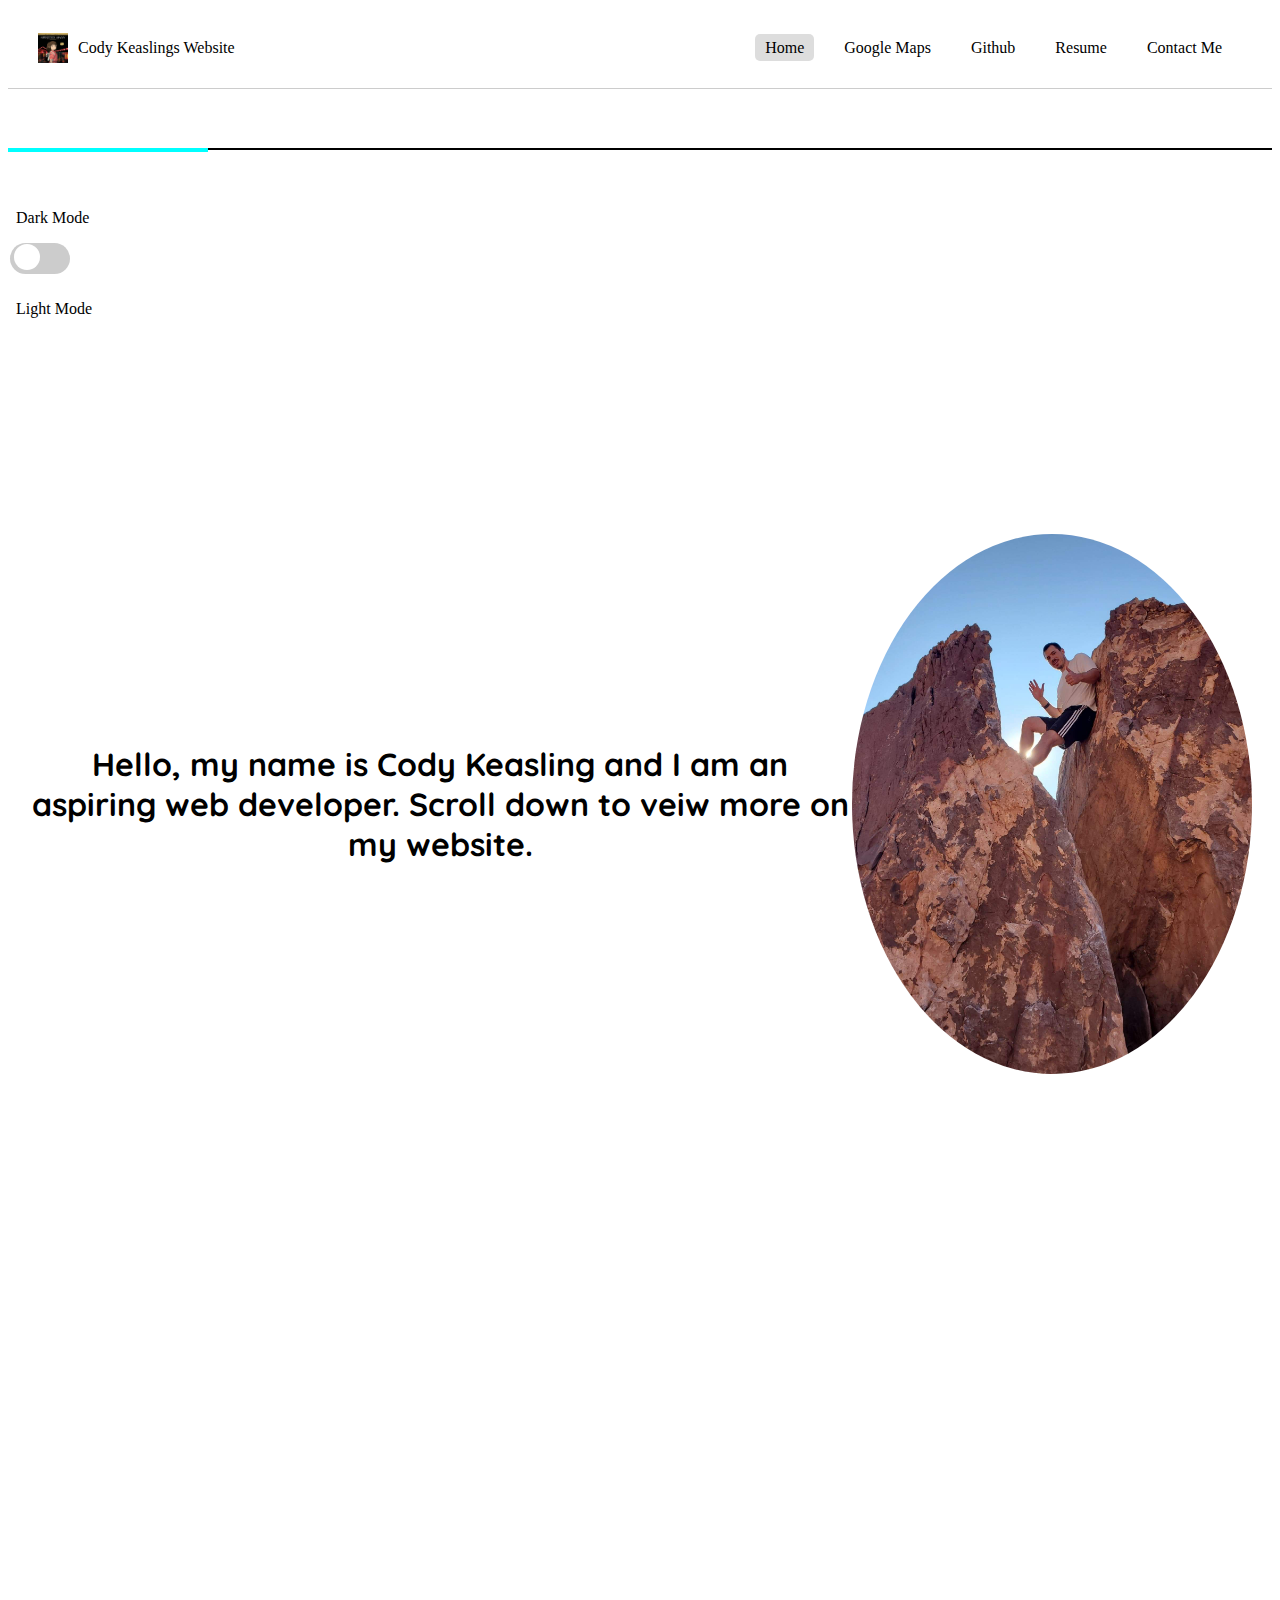
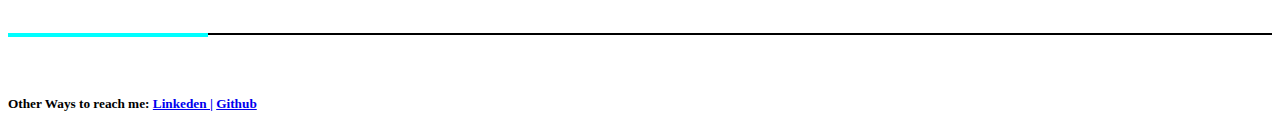
<file: index.html>
<!DOCTYPE html>
<html lang="en">
<head>
    <meta charset="UTF-8">
    <meta name="viewport" content="width=device-width, initial-scale=1.0">
    <title>C1Class-Project 14</title>
    <link rel="preconnect" href="https://fonts.googleapis.com">
    <link rel="preconnect" href="https://fonts.gstatic.com" crossorigin>
    <link href="https://fonts.googleapis.com/css2?family=Quicksand&display=swap" rel="stylesheet">
    <link rel="stylesheet" href="./css/style.css">
    <meta name="description" content="Project 11 for C1 class">
</head>
<body>
  <header>
    <div class="navbar">
        <div class="logo-container">
            <img src="./media/movie.jpg" alt="Logo" class="logo">
            <span>Cody Keaslings Website</span>
        </div>
        <nav>
            <ul>
                <li><a href="#" class="active">Home</a></li>
                <li><a href="googleMaps.html">Google Maps</a></li>
                <li><a href="https://github.com/c-keasling">Github</a></li>
                <li><a href="./resume.html">Resume</a></li>
                <li><a href="#" id="contact">Contact Me</a></li>
            </ul>
        </nav>
    </div>
     <div class="breaklink-container">
                <div class="breaklink">
                    <div class="highlight"></div>
                </div>
      </div>
    <div class="dark-mode-container">
        <p class="mode-status">Dark Mode</p>
        <label class="toggle-switch">
            <input type="checkbox" id="mode-toggle">
            <span class="slider"></span>
        </label>
       
        <p>Light Mode</p>
    </div>
  
</header> 
      <!-- hidden modal for my contact form -->
      <div class="modal hidden" style="position: fixed; top: 20%; left: 20%; width: 60%; height: 60%; background-color: white; z-index: 1000; border: 1px solid black; background-image: url('./media/topography.webp');">
        <button class="close-modal" style="position: absolute; top: 5%; right: 5%;">&times;</button>
        <div id="form-submitted-msg">Form successfully submitted!</div>
        <form action="example.html" method="post" class="Form"  id="contactForm">
          <h2>
            Provide your email and I will reach out to you as soon as possible.
          </h2>
          <div class="input-group">
            <label for="Name" class="form-label">Name </label>
            <input type="text" id="Name" name="Name" class="form-control" required>
            <small class="error-msg invalid-feedback"></small>
          </div>
          <div class="input-group">
            <label for="subject" class="form-label">Subject: </label>
            <input type="text" id="subject" name="subject" class="form-control" required>
            <small class="error-msg invalid-feedback"></small>
          </div>
          <div class="input-group">
            <label for="email" class="form-label">Email: </label>
            <input type="email" id="email" name="email" class="form-control" required>
            <small class="error-msg invalid-feedback"></small>
          </div>
          <div class="input-group message">
            <label for="Message" class="form-label">Message: </label>
              <textarea id="Message" name="Message" class="form-control" required></textarea>
              <small class="error-msg invalid-feedback"></small>
          </div>
          <div class="form-btns">
            <button type="submit" class="submit" id="submit">SUBMIT</button>
          </div>
        </form>
    </div>
      <div class="overlay hidden"></div>
  
      <main class="grid">
        <!--Main landing view-->
        <div class ="landing">
          <h1>Hello, my name is Cody Keasling and I am an aspiring web developer. Scroll down to veiw more on my website.</h1>
          <img src="./media/rock climbing.jpg" alt="a person climbing two rocks" border-radius: 50%>
        </div>
        <!--second veiw--> 
          <div class="Career grid">
            <div class="head lab">
                <h2>My career</h2>
            </div>
            <div class="lab">
                <img src="./media/image (1).png" alt="somebody climbing a boulder">
            </div>
            <div class="amazon">
                <img src="./media/amazonlogo.png" alt="Amazon logo" class="amazon">
            </div>
            <div class="lab">    
                <h3>Data Analyst:</h3>
            </div>
            <div class="amazon">
                <h3>Warehouse Associate:</h3>
            </div>
            <div class="detail lab">
                <p>As a Data Analyst at Amazon, I work closely with the esteemed LAS1 Lab team. Together, we design advanced tools to boost organizational efficiency. Guided by a shared vision, we innovate solutions that enhance productivity. Our combined expertise ensures a flexible business environment that adapts to changing operational demands.</p>
            </div> 
            <div class="detail amazon">      
                <p class="amazon"> Prior to my tenure as a Data Analyst, I dedicated six years as a warehouse associate at Amazon. During this period, I gained diverse experience across multiple departments and roles. I've had the opportunity to work in four distinct facilities, including Customer Returns, Nonsort FC, AR Sortable FC, and IXD. With my comprehensive exposure to nearly all Tier 1 responsibilities at Amazon, I pride myself on my versatile skill set and in-depth understanding of the company's operations. </p>
            </div>
            
        </div>
      </main>
            
  <div class ="Projects">
    <h2>My Web Developement Projects</h2>
    
    <div class="flex">
      <div class="card" style="width: 18rem;">
        <img class="card-img-top" src="./media/guessingGame.png" alt="image of game">
        <div class="card-body">
            <h3 class="card-title">Guessing game</h3>
            <p class="card-text">My first project using DOM manipulation. Use this webpage <a href="https://c-keasling.github.io/drumkit/">Guessing game</a> to play a game to try and guess a number between 1 to 20. Keep playing to get a better highscore.</p>
        </div>
    </div>
    <div class="card" style="width: 18rem;">
        <img class="card-img-top" src="media/calculator.png" alt="Calculator display">
        <div class="card-body">
            <h3 class="card-title">Calculator</h3>
            <p class="card-text">Check out this Calulator made using OOP <a href="https://c-keasling.github.io/Calculator/"> here </a> and look at the repo <a href="https://github.com/c-keasling/Calculator">here</a></p>
        </div>
    </div>
    <div class="card" style="width: 18rem;">
        <img class="card-img-top" src="./media/Drumkit.png" alt="image of drum kit">
        <div class="card-body">
            <h3 class="card-title">Drumkit</h3>
            <p class="card-text">Click on the link: <a href="https://c-keasling.github.io/drumkit/">Drumkit Webpage</a>  to play an interactive drumset. I implemented its interactivity using 'keydown' and 'click' event listeners in JavaScript.</p>
        </div>
    </div>
    <div class="card" style="width: 18rem;">
      <img class="card-img-top" src="media/nflquiz.png" alt="NFL quiz display">
      <div class="card-body">
          <h3 class="card-title">NFL Quiz</h3>
          <p class="card-text">Play this nfl<a href="https://c-keasling.github.io/project12/"> quiz </a> and try and score all seven points for touchdown celebration</p>
      </div>
  </div>
    </div>
  </div>
    <div class="breaklink-container">
      <div class="breaklink">
          <div class="highlight"></div>
      </div>
  </div>
  
    <h5 style="color: black;"><strong>Other Ways to reach me:</strong>
    <a href="https://www.linkedin.com/in/cody-keasling-25a703276">Linkeden |</a> 
    <a href="https://github.com/c-keasling">Github</a>
    <script src="https://cdn.jsdelivr.net/npm/bootstrap@5.3.1/dist/js/bootstrap.bundle.min.js" integrity="sha384-HwwvtgBNo3bZJJLYd8oVXjrBZt8cqVSpeBNS5n7C8IVInixGAoxmnlMuBnhbgrkm" crossorigin="anonymous"></script>
    <script src="javascript/script.js"></script>  
</body>

</html>
</file>
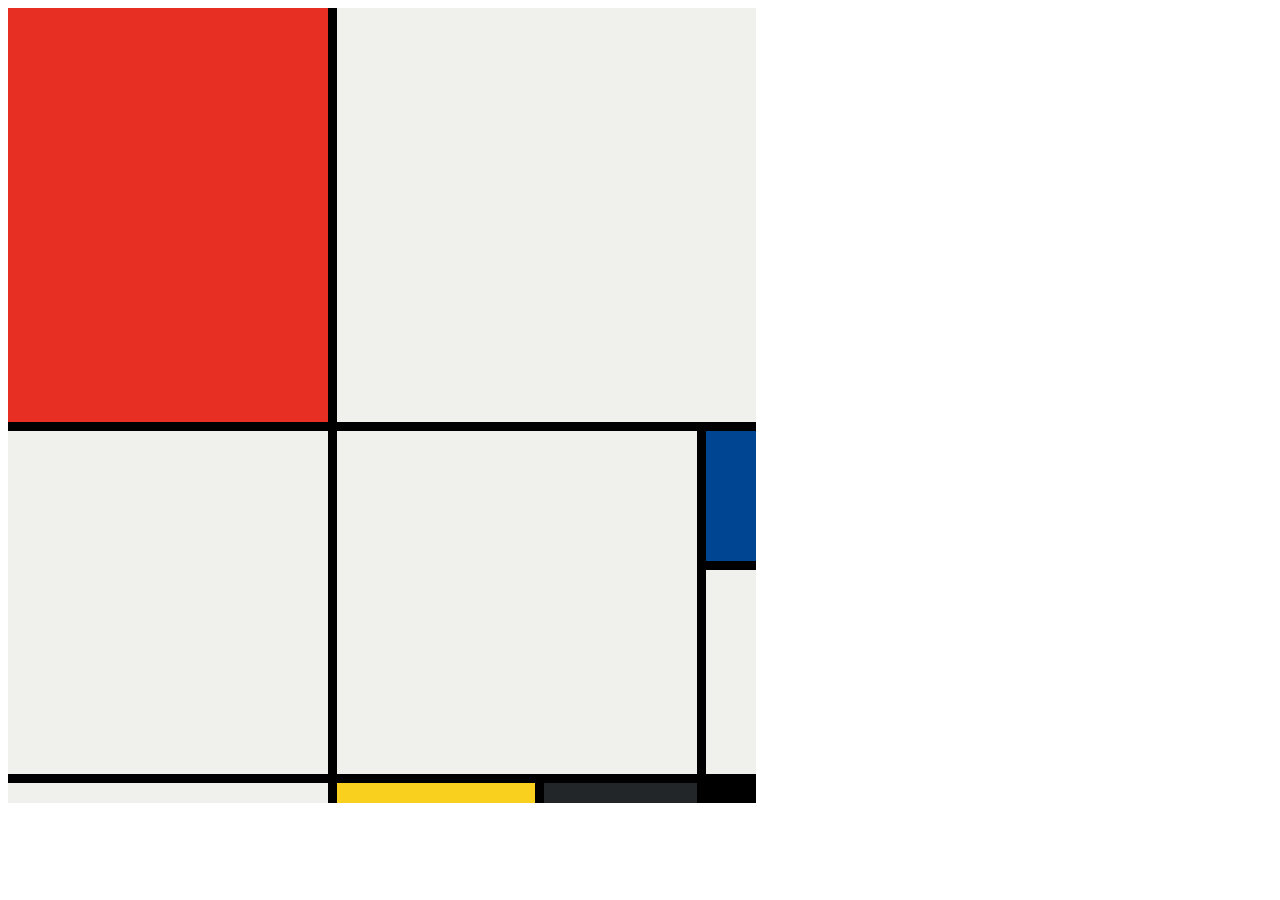
<file: grid.html>
<!DOCTYPE html>
<html lang="en">
  <head>
    <meta charset="UTF-8" />
    <meta name="viewport" content="width=device-width, initial-scale=1.0" />
    <title>Mondrian Project</title>
    <style>
      .container {
        display: grid;
        grid-template-columns: 320px 198px 153px 50px;
        grid-template-rows: 414px 130px 204px 20px;
        gap: 9px;
        background-color: #000;
        width: 748px;
        height: 795px;
      }
      .white {
        background-color: #f0f1ec;
      }
      .blue {
        background-color: #004592;
        height: 130px;
        width: 50px;
        grid-column-start: 4;
        grid-row-start: 2;
        order: 8;
      }
      .two {
        order: -4;
        grid-column-start: 2;
        grid-column-end: 5;
      }
      .three {
        grid-column-start: 1;
        grid-row-start: 1;
        grid-row: span 2;
        order: -3;
      }
      .four {
        order: -2;
        grid-column-start: 2;
        grid-column-end: 4;
        grid-row-start: 2;
        grid-row-end: 4;
      }
      .red {
        background-color: #e72f24;
        order: -5;
      }
      .black {
        height: 20px;
        width: 153px;
        background-color: #232629;
        grid-column-start: 3;
        grid-row-start: 4;
      }
      .yellow {
        height: 20px;
        width: 198px;
        background-color: #f9d01e;
        grid-column-start: 2;
        grid-row-start: 4;
      }
    </style>
  </head>

  <body>
    <div class="container">
      <div class="item red"></div>
      <div class="item white one"></div>
      <div class="item white two"></div>
      <div class="item white three"></div>
      <div class="item blue"></div>
      <div class="item white four"></div>
      <div class="item yellow"></div>
      <div class="item black"></div>
      <div class="item white five"></div>
    </div>
  </body>
</html>
</file>
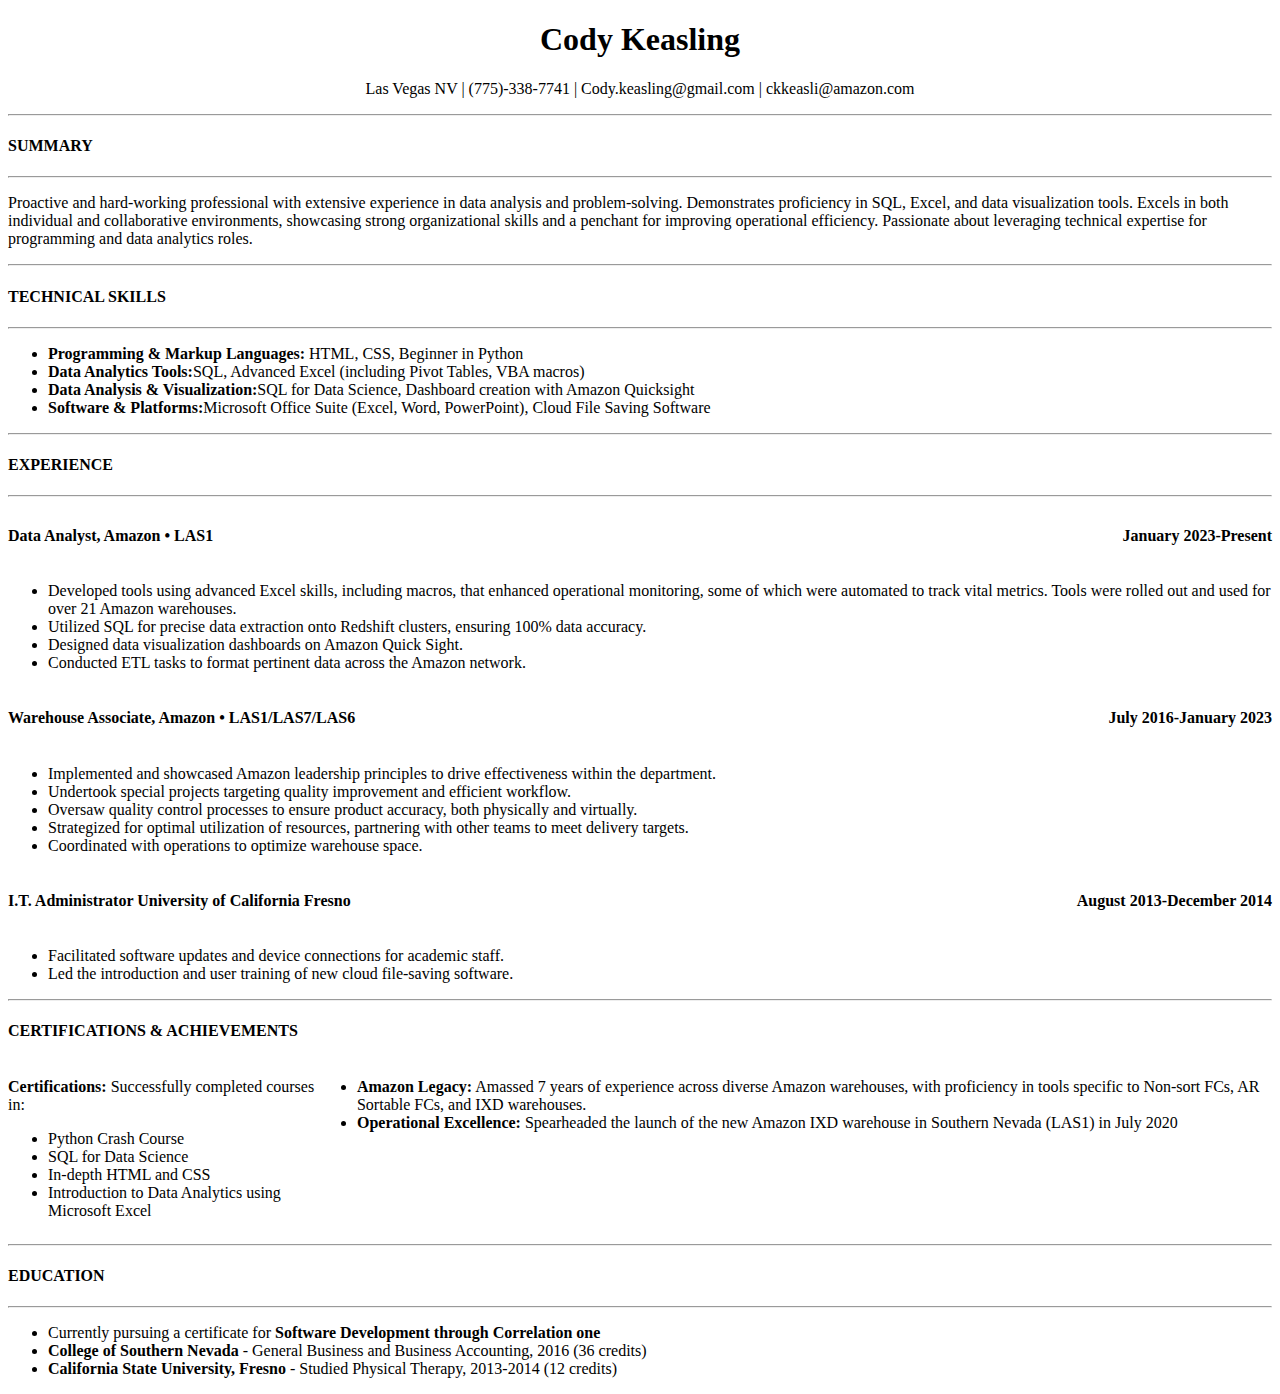
<file: resume.html>
<!DOCTYPE html>
<html lang="en">
  <head>
    <meta charset="UTF-8" />
    <meta name="viewport" content="width=device-width, initial-scale=1.0" />
    <title>Cody Keasling Resume</title>
    <style>
      .title {
        display: flex;
        justify-content: space-between;
      }
    </style>
  </head>
  <body>
    <div>
      <h1 style="text-align: center">Cody Keasling</h1>
      <p style="text-align: center">
        Las Vegas NV | (775)-338-7741 | Cody.keasling@gmail.com |
        ckkeasli@amazon.com
      </p>
    </div>
    <hr />
    <h4>SUMMARY</h4>
    <hr />
    <p>
      Proactive and hard-working professional with extensive experience in data
      analysis and problem-solving. Demonstrates proficiency in SQL, Excel, and
      data visualization tools. Excels in both individual and collaborative
      environments, showcasing strong organizational skills and a penchant for
      improving operational efficiency. Passionate about leveraging technical
      expertise for programming and data analytics roles.
    </p>
    <hr />
    <h4>TECHNICAL SKILLS</h4>
    <hr />
    <ul>
      <li>
        <strong>Programming & Markup Languages:</strong> HTML, CSS, Beginner in
        Python
      </li>
      <li>
        <strong>Data Analytics Tools:</strong>SQL, Advanced Excel (including
        Pivot Tables, VBA macros)
      </li>
      <li>
        <strong>Data Analysis & Visualization:</strong>SQL for Data Science,
        Dashboard creation with Amazon Quicksight
      </li>
      <li>
        <strong>Software & Platforms:</strong>Microsoft Office Suite (Excel,
        Word, PowerPoint), Cloud File Saving Software
      </li>
    </ul>
    <hr />
    <h4>EXPERIENCE</h4>
    <hr />
    <div class="title">
      <h4>Data Analyst, Amazon • LAS1</h4>
      <h4>January 2023-Present</h4>
    </div>
    <ul>
      <li>
        Developed tools using advanced Excel skills, including macros, that
        enhanced operational monitoring, some of which were automated to track
        vital metrics. Tools were rolled out and used for over 21 Amazon
        warehouses.
      </li>
      <li>
        Utilized SQL for precise data extraction onto Redshift clusters,
        ensuring 100% data accuracy.
      </li>
      <li>Designed data visualization dashboards on Amazon Quick Sight.</li>
      <li>
        Conducted ETL tasks to format pertinent data across the Amazon network.
      </li>
    </ul>
    <div>
      <div class="title">
        <h4>Warehouse Associate, Amazon • LAS1/LAS7/LAS6</h4>
        <h4>July 2016-January 2023</h4>
      </div>
      <ul>
        <li>
          Implemented and showcased Amazon leadership principles to drive
          effectiveness within the department.
        </li>
        <li>
          Undertook special projects targeting quality improvement and efficient
          workflow.
        </li>
        <li>
          Oversaw quality control processes to ensure product accuracy, both
          physically and virtually.
        </li>
        <li>
          Strategized for optimal utilization of resources, partnering with
          other teams to meet delivery targets.
        </li>
        <li>Coordinated with operations to optimize warehouse space.</li>
      </ul>
      <div class="title">
        <h4>I.T. Administrator University of California Fresno</h4>
        <h4>August 2013-December 2014</h4>
      </div>
      <ul>
        <li>
          Facilitated software updates and device connections for academic
          staff.
        </li>
        <li>
          Led the introduction and user training of new cloud file-saving
          software.
        </li>
      </ul>
    </div>
    <hr />
    <h4>CERTIFICATIONS & ACHIEVEMENTS</h4>
    <div class="title">
      <div>
        <p>
          <strong>Certifications:</strong> Successfully completed courses in:
        </p>
        <ul>
          <li>Python Crash Course</li>
          <li>SQL for Data Science</li>
          <li>In-depth HTML and CSS</li>
          <li>Introduction to Data Analytics using Microsoft Excel</li>
        </ul>
      </div>
      <div>
        <ul>
          <li>
            <strong>Amazon Legacy:</strong> Amassed 7 years of experience across
            diverse Amazon warehouses, with proficiency in tools specific to
            Non-sort FCs, AR Sortable FCs, and IXD warehouses.
          </li>
          <li>
            <strong>Operational Excellence:</strong>
            Spearheaded the launch of the new Amazon IXD warehouse in Southern
            Nevada (LAS1) in July 2020
          </li>
        </ul>
      </div>
    </div>
    <hr />
    <h4>EDUCATION</h4>
    <hr />
    <ul>
      <li>
        Currently pursuing a certificate for
        <strong>Software Development through Correlation one</strong>
      </li>
      <li>
        <strong>College of Southern Nevada</strong>
        - General Business and Business Accounting, 2016 (36 credits)
      </li>
      <li>
        <strong> California State University, Fresno</strong>
        - Studied Physical Therapy, 2013-2014 (12 credits)
      </li>
    </ul>
  </body>
</html>
</file>
<file: css/style.css>
.landing{
    display: flex;
    justify-content: space-between; 
    align-items: center; 
    height: 100vh;
    padding: 20px; 
    grid-column: span 2;
  }
  .landing img{
    border-radius: 50%;
    height: 60vh;
  }
  .Career{
    height: 100vh;
  }
  .Projects{
    height: 100vh;
    align-items: center; 
    height: 100vh;
    padding: 20px; 
  }

  .navbar {
    display: flex;
    justify-content: space-between;
    align-items: center;
    padding: 15px 30px;
    border-bottom: 1px solid #ccc;
}

.logo-container {
    display: flex;
    align-items: center;
}

.logo {
    width: 30px;
    height: 30px;
    margin-right: 10px;
}

nav ul {
    list-style: none;
    padding: 0;
    display: flex;
}

nav li {
    margin: 0 10px;
}

nav a {
    text-decoration: none;
    color: black;
    padding: 5px 10px;
    border-radius: 5px;
    transition: background-color 0.3s;
}

nav a:hover {
    background-color: cornsilk;
    color: black;
    border-radius: 10%;
}

nav a.active {
    background-color: #ddd;
}

h1{
    text-align: center;
    font-family: 'Quicksand', sans-serif;
}
h2{
    text-align: center;
}
h3{
    font-family: 'Cedarville Cursive', cursive;
    color: blue;
    font-weight: bolder;
    font-size: x-large;
    background-color: rgb(102, 207, 248);
}
h4 { 
    text-align: center; 
    background-color: aqua; 
    border: solid blue;
    box-shadow: 10px 10px rgba(32, 32, 253, 0.61);
    width: 400px;
}
img {
    justify-content: center;
    align-items: center;
    height: 150px;
    width: 400px;
    }
.head{
    grid-column: span 2;
}
.card{
    width: 50%;
    border: solid;

}
.container{
    display: flex;
}
.grid {
    display: grid;
    grid-template-columns: auto auto; 
    grid-template-rows: auto auto auto auto;
    gap: 20px;
    text-align: center;
}
.contact{
    text-align: center;
}
.detail{
    background-color: cornsilk;
}
.flex{
    display: flex;
    gap: 20px;
    justify-content: space-around;
}
@media screen and (max-width: 880px) {
    .flex{ 
        display: flex;
        gap: 20px;
        flex-direction: column;
        justify-content: center;
        align-items: center;

    }
    .grid { 
        display: flex;
        flex-direction: column;
        justify-content: center;
        align-items: center;
    }
    .amazon{
        order: 8;
    }
    .Form {
        margin: 10px;
    }
    input {
        margin-top: 10px;
    }
}

@media screen and (max-height: 700px){
    .Form {
        padding-top: 120px;
        margin-top: 100px;
      }
      .Form > h2 {
        margin-top: 100px;
    }
}
@media screen and (max-height: 550px){
    .Form {
        padding-top: 820px;
        margin-top: 200px;
      }
      .Form > h2 {
        margin-top: 800px;
    }
}

.breaklink-container {
    width: 100%;
    display: flex;
    align-items: center;
    justify-content: center;
    position: relative;
    height: 80px; 
    margin: 20px 0;
}

.breaklink {
    width: 100%; 
    height: 2px; 
    background-color: rgb(0, 0, 0); 
    position: relative;
}

.highlight {
    width: 200px; 
    height: 4px; 
    background-color: aqua; 
    position: absolute;
    animation: moveHighlight 7s linear infinite;
}

@keyframes moveHighlight {
    0%, 100% {
        left: 0;
    }
    50% {
        left: calc(100% - 40px);
    }
}
.nav-item:hover{
    background-color: cornsilk;
    color: black;
    border-radius: 10%;
}
.card {
    transform-origin: center;
    transition: transform 0.3s, box-shadow 0.3s;
    box-shadow: 0 4px 8px black;
}

.card:hover {
    transform: scale(1.1);
    box-shadow: 0 8px 16px aqua;
}

.card:hover .card-img-top {
    opacity: 0.8;
}

.container {
    display: fixed;
    top: 10px; 
    right: 10px; 
    z-index: 1000; 
    font-size: 12px; 
    display: flex;
    align-items: center;
    flex-direction: row-reverse;
  }
  .mode-status {
    margin-right: 8px; 
  }
  .dark-mode {
    background-color: #333;
    color: #f0f0f0;
    transition: all 0.4s ease-in;
  }
  
  .toggle-switch {
    position: relative;
    display: inline-block;
    width: 60px;  
    height: 31px; 
    margin-bottom: 0.63rem;
    margin-inline: auto;
    margin-left: 2px;
    margin-right: 0;
  }
  
  .toggle-switch input {
    opacity: 0;
    width: 0;
    height: 0;
  }
  
  .slider {
    position: absolute;
    cursor: pointer;
    top: 0;
    left: 0;
    right: 0;
    bottom: 0;
    background-color: #ccc;
    transition: all 0.4s ease-in;
    border-radius: 34px;
  }
  
  .slider:before {
    position: absolute;
    content: "";
    height: 1.63rem;
    width: 1.63rem;
    left: 0.25rem;
    bottom: 0.25rem;
    background-color: white;
    transition: 0.4s;
    border-radius: 50%;
  }
  
  input:checked + .slider {
    background-color: #f39f21;
  }
  
  input:focus + .slider {
    box-shadow: 0 0 2px #f38021;
  }
  
  input:checked + .slider:before {
    transform: translateX(1.63rem);
  }
  .mode-status, p:last-child {
    margin-left: 8px; 
}
.dark-mode .detail p {
    color: #0602f0; 
}
.dark-mode .fs-4 p {
    color: #0602f0; 
}
.slide-in {
    transform: translateY(0) !important; 
    opacity: 1 !important; 
    transition: all 3s !important;
}



  .Career, .Projects {
    transform: translateY(100px); 
    opacity: 0;
}

.show-modal {
    font-size: 2rem;
    font-weight: 600;
    padding: 1.75rem 3.5rem;
    margin: 5rem 2rem;
    border: none;
    background-color: #fff;
    color: #444;
    border-radius: 10rem;
    cursor: pointer;
  }
  
  .close-modal {
    position: absolute;
    top: 1.2rem;
    right: 2rem;
    font-size: 5rem;
    color: #333;
    cursor: pointer;
    border: none;
    background: none;
  }
  
  .hidden {
    display: none !important;
  }
  
  .modal {
    display: flex;
    flex-direction: column;
    justify-content: center;
    align-items: center;
    height: 110vh;
    text-align: center;
    z-index: 1000;
    border: 1px solid black;
    overflow-y: auto;
}
  
  .overlay {
    position: absolute;
    top: 0;
    left: 0;
    width: 100%;
    height: 100%;
    background-color: rgba(0, 0, 0, 0.6);
    backdrop-filter: blur(3px);
    z-index: 5;
  }
  .Form {
    display: flex;
    flex-direction: column;
    margin: 30px;
    padding-top: 20px;
  }
  
  input {
    height: 30px;
    max-width: 330px;
    margin-top: 30px;
    color: #7495dd;
    border: 1px solid #7495dd;
    padding: 12px 20px;
    font-size: 16px;
    background: transparent;
    text-align: left;
    font-family: Helvetica, sans-serif;
    font-weight: 400;
    line-height: 20px;
    border-radius: 11.5px;
    letter-spacing: 0.1px;
    text-transform: none;
    background: white;
  }
  #Message {
    height: 28px;
  }
  #submit {
    width: 82.5px;
    padding: 10px;
  }
  #submit:hover{
    background-color: #0602f0;
    color: black;
    font-weight: bolder;
  }
  .feature-icon {
    width: 4rem;
    height: 4rem;
    border-radius: 0.75rem;
  }

  .Form > h2 {
    font-family: Arial, Helvetica, sans-serif;
    color: #6ba2ff;
    font-size: 16px;
    width: 330px;
    margin-top: 20px;
  }
  #form-submitted-msg {
    margin-bottom: 3rem;
    border-radius: 3px;
    background-color: rgb(67, 161, 67);
    padding: 0.5rem;
    width: 40%;
    text-align: center;
    color: #fff;
    display: none;
  }
  .form-btns > .submit {
    padding-inline: 3rem;
    padding: 10px 20px;
  border: none;
  background-color: #007BFF;
  color: #fff;
  border-radius: 10px;
  cursor: pointer;
  transition: 0.3s;
  }

  .form-label {
    top: 10px;
    left: 15px;
    color: #0010e9;
    pointer-events: none;
    transition: 0.3s;
}

.message {
  padding-top: 25px;
}

.card-img-top {
  width: 100%;
  max-width: 100%; 
  height: 50%;
  transition: opacity 0.3s;
}
</file>
